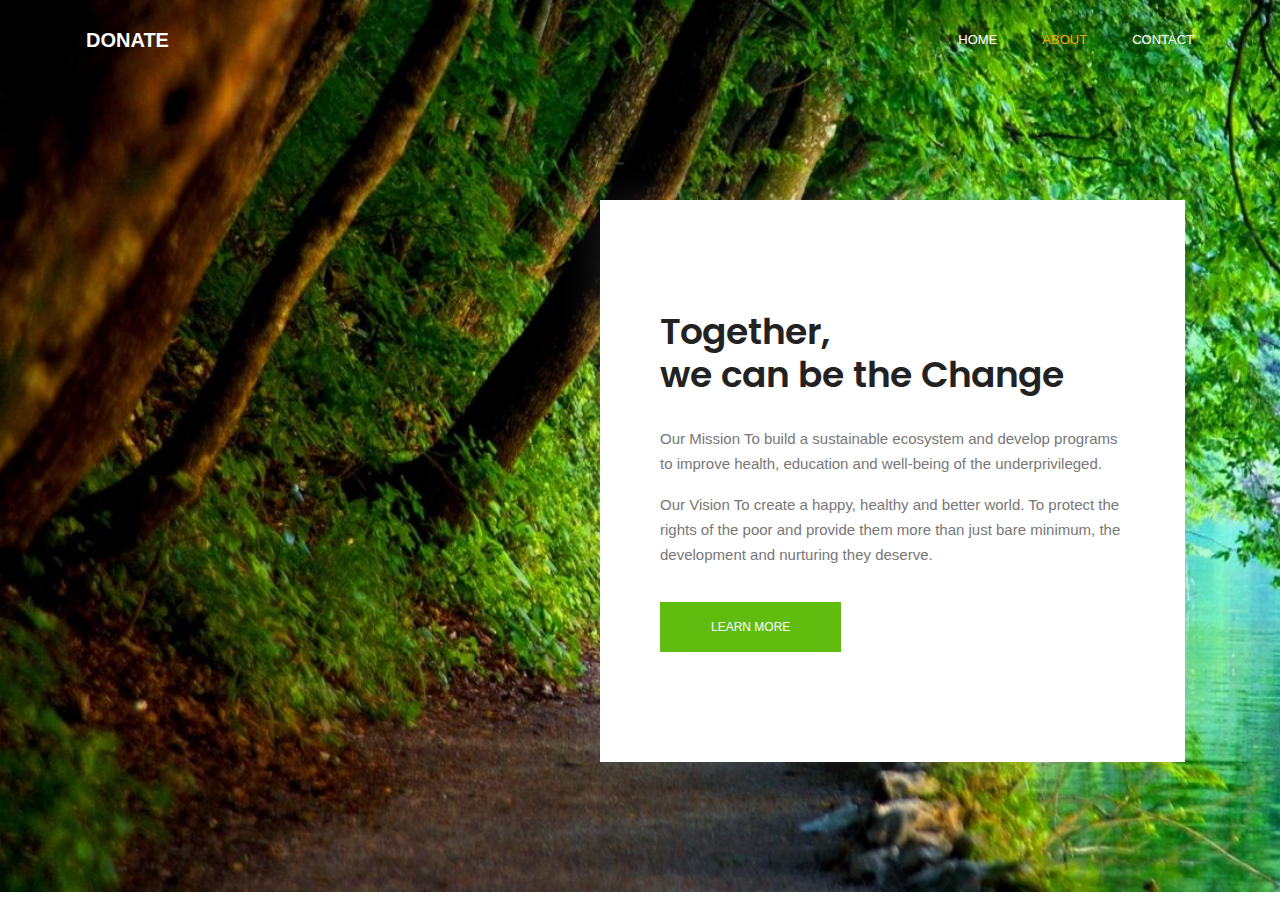
<file: Payment-Gateway-Integration/about.html>
<!doctype html>
<html lang="en">
    <head>
          <meta charset="utf-8">
        <meta name="viewport" content="width=device-width, initial-scale=1, shrink-to-fit=no">
        <link rel="icon" href="img/fevicon.png" type="image/png">
        <title>About Us</title>
         <link rel="stylesheet" href="CSS/bootstrap.css">
        
        <link rel="stylesheet" href="CSS/style.css">
        <link rel="stylesheet" href="CSS/responsive.css">
		<style>
			body{
		background-image:url("img/tree.jpg");
		background-repeat: no-repeat;
		background-size: cover;
		}
		
		</style>
    </head>
<body>
        
     <header class="header_area">
        <div class="main_menu">
            <div class="container">
                <nav class="navbar navbar-expand-lg navbar-light">
                    <div class="container">
                       <a class="navbar-brand logo_h" href="index.html" style="color:white;font-size:20px;font-weight:bold;">DONATE</a>
                        <button class="navbar-toggler" type="button" data-toggle="collapse" data-target="#navbarSupportedContent" aria-controls="navbarSupportedContent" aria-expanded="false" aria-label="Toggle navigation">
                            <span class="icon-bar"></span>
                            <span class="icon-bar"></span>
                            <span class="icon-bar"></span>
                        </button>
                         <div class="collapse navbar-collapse offset" id="navbarSupportedContent">
                            <ul class="nav navbar-nav menu_nav ml-auto">
                                <li class="nav-item"><a class="nav-link" href="index.html" style="color:white;" onMouseOver="this.style.color='orange'"onMouseOut="this.style.color='white'">Home</a></li> 
                                <li class="nav-item active"><a class="nav-link" style="color:orange;" onMouseOver="this.style.color='orange'">About</a></li> 
                                <li class="nav-item"><a class="nav-link" href="contacthere.html" style="color:white;" onMouseOver="this.style.color='orange'"onMouseOut="this.style.color='white'">Contact</a></li>
                            </ul>
                        </div> 
                    </div>
                </nav>
            </div>
        </div>
    </header>
   <section class="about_area section_gap">
        <div class="container">
            <div class="row">	
                <div class="single_about row">
                    <div class="col-lg-6 col-md-12 text-center about_left">
                        <div class="about_thumb">
                            
                        </div>
                    </div>
                    <div class="col-lg-6 col-md-12 about_right">
                        <div class="about_content">
                            <h2>
                                Together, <br>
                                we can be the Change
                            </h2>
                            <p>
                                Our Mission
                                To build a sustainable ecosystem and develop programs to improve health, education and well-being of the underprivileged.
                            </p>
                            <p>	Our Vision
                                To create a happy, healthy and better world. To protect the rights of the poor and provide them more than just bare minimum, the development and nurturing they deserve. 
                            </p>
                            <a href="#" class="primary_btn">Learn more</a>
                        </div>
                    </div>
                </div>
            </div>
        </div>
    </section>
    
<script src="JS/jquery-3.2.1.min.js"></script>
        
        
        
        <script src="JS/theme.js"></script>	
    </body>
</html>
</file>
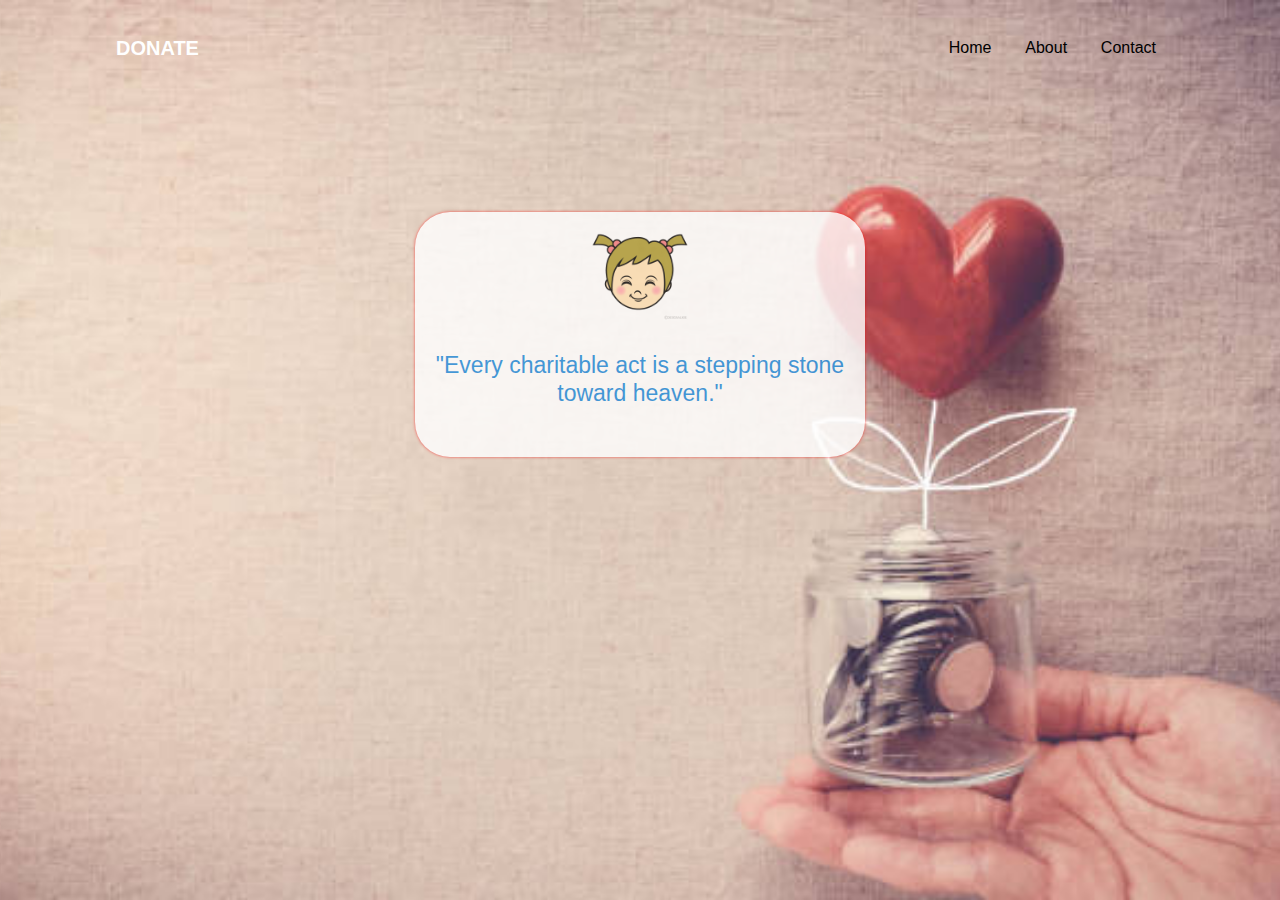
<file: Payment-Gateway-Integration/donate.html>
<html>
	<head>
		<title>donateform</title>
		<link rel="stylesheet" href="CSS/bootstrap.css">
		<link rel="icon" href="img/fevicon.png" type="image/png">
		<style>
			body{
		background-image:url("img/jarOfHeart.jpg");
		background-position: center;
		background-repeat: no-repeat;
		background-size: cover;																		
	}
	.sign-up-form
	{
		width:450px;
		box-shadow: 0 0 3px 0 rgba(255, 0, 0, 0.8);
		background:#fff;
		padding:20px;
		margin:5% auto 0;
		text-align:center;
		border-radius: 35px; 
		opacity:0.8;
		}
	.sign-up-form h1
	{
		color:#1c8adb;
	margin-bottom:30px;
	font-size:23px;
	}
	img
	{
		width:100px;
		margin-top:-10px;
		
	}
	.header_area
	{
		padding-top:20px;
	}
		</style>
	</head>
	<body>
		<header class="header_area">
		<div class="main_menu">
			<div class="container">
				<nav class="navbar navbar-expand-lg navbar-light">
					<div class="container">
						<a class="navbar-brand logo_h" href="index.html" style="color:white;font-size:20px;font-weight:bold;">DONATE</a>
						<button class="navbar-toggler" type="button" data-toggle="collapse" data-target="#navbarSupportedContent" aria-controls="navbarSupportedContent" aria-expanded="false" aria-label="Toggle navigation">
							<span class="icon-bar"></span>
							<span class="icon-bar"></span>
							<span class="icon-bar"></span>
						</button>
						<div class="collapse navbar-collapse offset" id="navbarSupportedContent">
							<ul class="nav navbar-nav menu_nav ml-auto">
								<li class="nav-item"><a class="nav-link" href="index.html" onMouseOver="this.style.color='red'"onMouseOut="this.style.color='black'" style="color:black;">Home</a></li> 
								&nbsp;&nbsp;&nbsp;&nbsp;<li class="nav-item" ><a class="nav-link" href="about.html" onMouseOver="this.style.color='orange'"onMouseOut="this.style.color='black'" style="color:black;">About</a></li> 
								&nbsp;&nbsp;&nbsp;&nbsp;<li class="nav-item"><a class="nav-link" href="contacthere.html" onMouseOver="this.style.color='orange'"onMouseOut="this.style.color='black'" style="color:black;">Contact</a></li>
							</ul>
						</div> 
					</div>
				</nav>
			</div>
		</div>
	</header>
	<br>
	<br>
	<br>
	
		<div class="sign-up-form">
		
			<img src="img/baby.png">
			<h1> </h1>
				<h1> "Every charitable act is a stepping stone toward heaven."</h1>
				<form><script src="https://checkout.razorpay.com/v1/payment-button.js" data-payment_button_id="pl_HL5yiKtjkDLt43" async> </script> </form>
			</body>
</html>
</file>
<file: Payment-Gateway-Integration/CSS/style.css>
/*----------------------------------------------------
@File: Default Styles
@Author: Rocky Ahmed
@URL: http://wethemez.com
Author E-mail: rockybd1995@gmail.com

This file contains the styling for the actual theme, this
is the file you need to edit to change the look of the
theme.
---------------------------------------------------- */
/*=====================================================================
@Template Name: HostHub Construction 
@Author: Rocky Ahmed
@Developed By: Rocky Ahmed
@Developer URL: http://rocky.wethemez.com
Author E-mail: rockybd1995@gmail.com

@Default Styles

Table of Content:
01/ Variables
02/ predefin
03/ header
04/ button
05/ banner
06/ breadcrumb
07/ about
08/ team
09/ project 
10/ price 
11/ team 
12/ blog 
13/ video  
14/ features  
15/ career  
16/ contact 
17/ footer

=====================================================================*/
/*----------------------------------------------------*/
/*font Variables*/
/*Color Variables*/
/*=================== fonts ====================*/
@import url("https://fonts.googleapis.com/css?family=Poppins:500,600");
/*---------------------------------------------------- */
/*----------------------------------------------------*/
body {
  line-height: 25px;
  font-size: 15px;
  font-family: "Roboto", sans-serif;
  font-weight: normal;
  color: #777777; }

h1,
h2,
h3,
h4,
h5,
h6 {
  font-family: "Poppins", sans-serif;
  font-weight: 600;
  color: #222222; }

.list {
  list-style: none;
  margin: 0px;
  padding: 0px; }

a {
  text-decoration: none;
  transition: all 0.3s ease-in-out; }
  a:hover, a:focus {
    text-decoration: none;
    outline: none; }

button:focus {
  outline: none;
  box-shadow: none; }

.ml-10 {
  margin-left: 10px; }

.ml-20 {
  margin-left: 20px; }

.ml-40 {
  margin-left: 40px; }

.mr-20 {
  margin-right: 20px; }

.mr-25 {
  margin-right: 25px; }

.mt-20 {
  margin-top: 20px; }

.mt-25 {
  margin-top: 25px; }

/*---------------------------------------------------- */
/*----------------------------------------------------*/
.section_gap {
  padding: 130px 0px; }
  @media (max-width: 991px) {
    .section_gap {
      padding: 70px 0; } }

.section_gap_top {
  padding-top: 120px; }
  @media (max-width: 991px) {
    .section_gap_top {
      padding-top: 70px 0; } }

.section_gap_bottom {
  padding-bottom: 120px; }
  @media (max-width: 991px) {
    .section_gap_bottom {
      padding-bottom: 70px 0; } }

.white_bg {
  background: #fff !important; }

/* Main Title Area css
============================================================================================ */
.main_title {
  text-align: center;
  margin-bottom: 80px; }
  @media (max-width: 991px) {
    .main_title {
      margin-bottom: 40px; } }
  .main_title h2 {
    font-size: 36px;
    margin-bottom: 10px;
    text-transform: capitalize; }
    @media (max-width: 767px) {
      .main_title h2 {
        font-size: 30px; } }
  .main_title p {
    margin-bottom: 0px;
    max-width: 570px;
    margin: auto; }
  .main_title.white h2 {
    color: #fff; }
  .main_title.white p {
    color: #fff;
    opacity: .6; }

/* End Main Title Area css
============================================================================================ */
.primary_btn {
  display: inline-block;
  background: #60bc0f;
  padding: 0px 50px;
  color: #fff;
  font-family: "Roboto", sans-serif;
  font-size: 12px;
  font-weight: 500;
  line-height: 48px;
  border: 1px solid #60bc0f;
  border-radius: 0px;
  outline: none !important;
  box-shadow: none !important;
  text-align: center;
  text-transform: uppercase;
  cursor: pointer;
  transition: all 300ms linear 0s; }
  .primary_btn:hover {
    background: transparent;
    color: #60bc0f; }
  .primary_btn.yellow_btn {
    background: #fdbb00 !important;
    border: 1px solid #fdbb00 !important;
    color: #000000; }
    .primary_btn.yellow_btn:hover {
      background: transparent !important; }

/*---------------------------------------------------- */
/*----------------------------------------------------*/
.header_area {
  position: absolute;
  width: 100%;
  top: 0;
  left: 0;
  z-index: 99999;
  transition: background 0.4s, all 0.3s linear;
  }
  
  .header_area .container {
    padding: 0px 8px;
	}
	
  .header_area .navbar {
    background: transparent;
    padding: 0px;
    border: 0px;
    border-radius: 0px; 
	}
	
    .header_area .navbar .nav .nav-item {
      margin-right: 45px; 
	  }
	  
      .header_area .navbar .nav .nav-item .nav-link {
        font-size: 13px;
        font-weight: 500;
        line-height: 80px;
        text-transform: uppercase;
        color: #ffffff;
        padding: 0px;
        display: inline-block; 
		}
		
        .header_area .navbar .nav .nav-item .nav-link:after {
          display: none; }
      .header_area .navbar .nav .nav-item:hover .nav-link, .header_area .navbar .nav .nav-item.active .nav-link {
        color: #60bc0f; }
		
      .header_area .navbar .nav .nav-item.submenu {
        position: relative; }
        .header_area .navbar .nav .nav-item.submenu ul {
          border: none;
          padding: 0px;
          border-radius: 0px;
          box-shadow: none;
          margin: 0px;
          background: #fff; }
          @media (min-width: 992px) {
            .header_area .navbar .nav .nav-item.submenu ul {
              position: absolute;
              top: 120%;
              left: 0px;
              min-width: 200px;
              text-align: left;
              opacity: 0;
              transition: all 300ms ease-in;
              visibility: hidden;
              display: block;
              border: none;
              padding: 0px;
              border-radius: 0px;
              box-shadow: 0px 5px 10px rgba(221, 221, 221, 0.2); } }
          .header_area .navbar .nav .nav-item.submenu ul:before {
            content: "";
            width: 0;
            height: 0;
            border-style: solid;
            border-width: 10px 10px 0 10px;
            border-color: #eeeeee transparent transparent transparent;
            position: absolute;
            right: 24px;
            top: 45px;
            z-index: 3;
            opacity: 0;
            transition: all 400ms linear; }
          .header_area .navbar .nav .nav-item.submenu ul .nav-item {
            display: block;
            float: none;
            margin-right: 0px;
            border-bottom: 1px solid #ededed;
            margin-left: 0px;
            transition: all 0.4s linear; }
            .header_area .navbar .nav .nav-item.submenu ul .nav-item .nav-link {
              line-height: 45px;
              color: #222222;
              padding: 0px 30px;
              transition: all 150ms linear;
              display: block;
              margin-right: 0px;
              text-transform: capitalize; }
            .header_area .navbar .nav .nav-item.submenu ul .nav-item:last-child {
              border-bottom: none; }
            .header_area .navbar .nav .nav-item.submenu ul .nav-item:hover .nav-link {
              background: #60bc0f;
              color: #fff; }
        @media (min-width: 992px) {
          .header_area .navbar .nav .nav-item.submenu:hover ul {
            visibility: visible;
            opacity: 1;
            top: 100%; } }
        .header_area .navbar .nav .nav-item.submenu:hover ul .nav-item {
          margin-top: 0px; }
      .header_area .navbar .nav .nav-item:last-child {
        margin-right: 0px; }
  .header_area.navbar_fixed .main_menu {
    position: fixed;
    width: 100%;
    top: -70px;
    left: 0;
    right: 0;
    background: #222222;
    transform: translateY(70px);
    transition: transform 500ms ease, background 500ms ease;
    -webkit-transition: transform 500ms ease, background 500ms ease;
    box-shadow: 0px 3px 16px 0px rgba(0, 0, 0, 0.1); }
    .header_area.navbar_fixed .main_menu .navbar .nav .nav-item .nav-link {
      line-height: 70px; }

/*---------------------------------------------------- */
/*----------------------------------------------------*/
/* Home Banner Area css
============================================================================================ */
.home_banner_area {
  z-index: 1;
  min-height: 900px;
  display: flex;
  background: linear-gradient(rgba(3, 1, 10, 0.5), rgba(3, 1, 10, 0.5)), url(../img/banner/home-banner.jpg) no-repeat scroll center center;
  background-size: cover;
  }
  .home_banner_area .banner_inner {
    width: 100%;
    display: flex; }
    .home_banner_area .banner_inner .container {
      vertical-align: middle;
      align-self: center; }
    .home_banner_area .banner_inner .banner_content {
      color: #fff;
      vertical-align: middle;
      align-self: center;
      text-align: center; }
      .home_banner_area .banner_inner .banner_content .upper_text {
        font-size: 50px;
        text-transform: uppercase;
        color: #fdbb00; }
        @media (max-width: 767px) {
          .home_banner_area .banner_inner .banner_content .upper_text {
            font-size: 35px; } }
      .home_banner_area .banner_inner .banner_content h2 {
        color: #ffffff;
        margin-top: 0px;
        font-size: 50px;
        font-weight: bold;
        font-family: "Poppins", sans-serif;
        line-height: 70px;
        text-transform: uppercase;
        margin-bottom: 20px; }
      .home_banner_area .banner_inner .banner_content p {
        color: #f9f9ff;
        max-width: 680px;
        margin: 0px auto 45px; }
      @media (max-width: 767px) {
        .home_banner_area .banner_inner .banner_content .mr-20 {
          margin-right: 0;
          margin-bottom: 15px; } }

.banner_area {
  position: relative;
  z-index: 1;
  min-height: 500px; }
  .banner_area .banner_inner {
    position: relative;
    overflow: hidden;
    width: 100%;
    min-height: 500px;
    background: transparent;
    z-index: 1; }
    .banner_area .banner_inner .overlay {
      background: linear-gradient(0deg, rgba(6, 13, 1, 0.6), rgba(6, 13, 1, 0.6)), url(../img/banner/banner.jpg) no-repeat scroll center center;
      background-size: cover;
      position: absolute;
      left: 0;
      right: 0;
      top: 0;
      height: 100%;
      bottom: 0;
      z-index: -1;
      opacity: 1; }
    .banner_area .banner_inner .banner_content h2 {
      color: #fff;
      font-size: 48px;
      font-family: "Roboto", sans-serif;
      margin-bottom: 10px;
      font-weight: 500; }
    .banner_area .banner_inner .banner_content p {
      color: #ffffff;
      margin-bottom: 0; }

/* End Home Banner Area css
============================================================================================ */
/*---------------------------------------------------- */
/*----------------------------------------------------*/
/* Start About Us Area css
============================================================================================ */
.about_area .about_thumb {
  overflow: hidden;
  display: inline-block; }
@media (max-width: 991px) {
  .about_area .about_content {
    text-align: center; } }
.about_area .about_content h2 {
  font-size: 36px;
  margin-bottom: 30px; }
  @media (max-width: 767px) {
    .about_area .about_content h2 {
      font-size: 25px; } }
  @media (max-width: 1199px) {
    .about_area .about_content h2 br {
      display: none; } }
.about_area .about_content p:last-of-type {
  margin-bottom: 0; }
.about_area .about_content .primary_btn {
  margin-top: 35px; }
.about_area .about_left {
  padding-right: 0;
  padding-left: 30px; }
  @media (max-width: 991px) {
    .about_area .about_left {
      padding-right: 15px;
      margin-top: 0px;
      margin-bottom: 40px; } }
.about_area .about_right {
  padding: 110px 60px;
  background: #ffffff;
  margin-top: 70px;
  margin-left: -40px;
  z-index: 2;
  box-shadow: 0px 5px 40px rgba(153, 153, 153, 0.2); }
  @media (max-width: 1199px) {
    .about_area .about_right {
      padding: 50px 30px; } }
  @media (max-width: 991px) {
    .about_area .about_right {
      margin-left: 0;
      margin-top: 20px; } }

/* End About Us Area css
============================================================================================ */
/* Start Causes Area css
============================================================================================ */
.causes_area {
  padding: 130px 0px 100px; }
  @media (max-width: 991px) {
    .causes_area {
      padding: 70px 0px 40px; } }

.single_causes {
  padding: 50px;
  border-radius: 5px;
  box-shadow: none;
  text-align: center;
  margin-bottom: 30px;
  transition: all 300ms linear 0s;
  background: #f9fafc; }
  @media (max-width: 575px) {
    .single_causes {
      padding: 50px 10px; } }
  .single_causes img {
    margin-bottom: 35px; }
  .single_causes h4 {
    font-size: 20px;
    margin-bottom: 40px; }
  .single_causes p {
    margin-bottom: 0px; }
  .single_causes:hover {
    box-shadow: 0px 20px 30px rgba(153, 153, 153, 0.2); }

/* End Causes Area css
============================================================================================ */
/* Our Major Cause Area css
============================================================================================ */
.features_causes {
  padding-bottom: 100px; }
  @media (max-width: 991px) {
    .features_causes {
      padding-bottom: 40px; } }
  .features_causes .card {
    border-radius: 0px;
    border: 0;
    transition: all 300ms linear 0s;
    margin-bottom: 30px;
    overflow: hidden; }
    .features_causes .card p {
      margin-bottom: 0; }
    .features_causes .card .card-body {
      padding: 0; }
    .features_causes .card .card-img-top {
      border-radius: 0px; }
    .features_causes .card figure {
      overflow: hidden;
      margin: 0; }
      .features_causes .card figure img {
        transition: all 300ms linear 0s; }
    .features_causes .card .card_inner_body {
      padding: 40px 30px; }
      .features_causes .card .card_inner_body h4 {
        font-size: 20px; }
        @media (max-width: 1199px) and (min-width: 992px) {
          .features_causes .card .card_inner_body h4 {
            font-size: 16px; } }
    .features_causes .card .raised_goal {
      margin-top: 25px;
      margin-bottom: 20px; }
      .features_causes .card .raised_goal span {
        color: #60bc0f; }
    .features_causes .card .donation .primary_btn {
      line-height: 34px;
      padding: 0 20px; }
    .features_causes .card .donation span {
      color: #60bc0f; }
    .features_causes .card .card-text {
      margin-bottom: 0; }
    .features_causes .card:hover {
      box-shadow: 0px 12px 40px rgba(153, 153, 153, 0.2); }
      .features_causes .card:hover img {
        transform: scale(1.2);
        -webkit-transform: scale(1.2);
        -moz-transform: scale(1.2);
        -o-transform: scale(1.2);
        -ms-transform: scale(1.2); }
      .features_causes .card:hover .donation .primary_btn {
        background: #fdbb00;
        color: #000000;
        border: 1px solid #fdbb00; }

/* End Our Major Cause Area css
============================================================================================ */
/* Start recent Events css
=========================================================================================== */
.event_area {
  padding-bottom: 70px; }
  @media (max-width: 991px) {
    .event_area {
      padding-bottom: 10px; } }
  .event_area .single_event {
    margin-bottom: 60px; }
    .event_area .single_event figure {
      overflow: hidden;
      margin: 0;
      position: relative; }
      .event_area .single_event figure img {
        transition: all 300ms linear 0s; }
    @media (max-width: 1024px) {
      .event_area .single_event .content_wrapper {
        margin-top: 0; } }
    @media (max-width: 767px) {
      .event_area .single_event .content_wrapper {
        margin-top: 30px;
        text-align: center; } }
    .event_area .single_event .content_wrapper .title {
      font-size: 20px;
      margin-bottom: 15px; }
      @media (max-width: 1024px) {
        .event_area .single_event .content_wrapper .title {
          margin-bottom: 10px; } }
      .event_area .single_event .content_wrapper .title a {
        color: #222222; }
    @media (max-width: 1199px) and (min-width: 992px) {
      .event_area .single_event .content_wrapper .count_time {
        display: none !important; } }
    @media (max-width: 767px) {
      .event_area .single_event .content_wrapper .count_time {
        display: none !important; } }
    .event_area .single_event .content_wrapper .count_time h4 {
      font-size: 20px;
      margin-bottom: 0px; }
    .event_area .single_event .content_wrapper .primary_btn {
      line-height: 38px; }
    .event_area .single_event:hover .title a {
      color: #60bc0f; }
    .event_area .single_event:hover img {
      transform: scale(1.2);
      -webkit-transform: scale(1.2);
      -moz-transform: scale(1.2);
      -o-transform: scale(1.2);
      -ms-transform: scale(1.2); }
    .event_area .single_event:hover .img-overlay {
      background: initial; }
    .event_area .single_event:hover .primary_btn {
      background: #fdbb00;
      border: 1px solid #fdbb00;
      color: #222222; }

@media (max-width: 991px) {
  .event-details-area .condition-right h2 {
    margin-top: 40px; } }
.event-details-area .condition-right ul {
  padding-left: 0px;
  margin-top: 30px; }
.event-details-area .condition-right li {
  list-style: none;
  margin-bottom: 5px; }
  .event-details-area .condition-right li::before {
    font: normal normal normal 14px/1 FontAwesome;
    margin-right: 20px; }
  .event-details-area .condition-right li:nth-child(1)::before {
    content: "\f073"; }
  .event-details-area .condition-right li:nth-child(2)::before {
    content: "\f015"; }
  .event-details-area .condition-right li:nth-child(3)::before {
    content: "\f124"; }

/* recent Events css End
=========================================================================================== */
/* Team Area css
============================================================================================ */
.team_area {
  background: #f9fafc; }

.team_inner {
  margin-bottom: -50px; }

.team_item {
  position: relative;
  text-align: center;
  margin-bottom: 50px; }
  .team_item .team_img {
    position: relative;
    overflow: hidden; }
  .team_item .team_name {
    text-align: center;
    padding: 20px; }
    .team_item .team_name h4 {
      margin-bottom: 5px;
      font-weight: 500;
      font-size: 20px;
      transition: all 300ms linear 0s; }
    .team_item .team_name p {
      margin-bottom: 0px; }
  .team_item .social {
    margin-top: 30px; }
    .team_item .social a {
      font-size: 14px;
      color: #acadb0;
      margin-right: 20px;
      text-align: center;
      height: 30px;
      width: 30px;
      background: transparent;
      display: inline-block;
      text-align: center;
      line-height: 30px;
      border-radius: 20px;
      border: 1px solid #777777;
      transition: all 300ms linear 0s; }
      .team_item .social a:last-child {
        margin-right: 0px; }
      .team_item .social a:hover, .team_item .social a.active {
        background: #60bc0f;
        color: #ffffff;
        border: 1px solid #60bc0f; }
  .team_item:hover .team_img:before {
    opacity: 1; }
  .team_item:hover .team_img .hover {
    bottom: 0px; }
  .team_item:hover .team_name h4 {
    color: #60bc0f; }

/* End Team Area css
============================================================================================ */
/* Start CTA Area css
============================================================================================ */
.cta-area {
  background: #60bc0f;
  background-size: cover;
  text-align: center;
  color: #fff;
  z-index: 1; }
  .cta-area.overlay:after {
    background: #000;
    opacity: .5; }
  .cta-area h1 {
    font-size: 36px;
    color: #fff;
    margin-bottom: 20px; }
  .cta-area p {
    margin-bottom: 40px; }
  .cta-area .primary-btn {
    margin-top: 15px; }

/* End CTA Area css
============================================================================================ */
/* Start Story Area css
============================================================================================ */
.story_area {
  padding-bottom: 100px; }
  @media (max-width: 991px) {
    .story_area {
      padding-bottom: 40px; } }

.single-story {
  margin-bottom: 30px; }
  .single-story .story-thumb {
    position: relative; }
  .single-story .story-details {
    padding-top: 25px; }
    .single-story .story-details .story-meta a {
      display: inline-block;
      color: #777777;
      border-right: 1px solid #999999;
      padding-right: 20px;
      padding-left: 18px;
      font-size: 14px; }
      .single-story .story-details .story-meta a:first-child {
        padding-left: 0px; }
      .single-story .story-details .story-meta a:last-child {
        border-right: 0px; }
    .single-story .story-details .story-meta span {
      padding-right: 10px;
      text-transform: uppercase; }
    .single-story .story-details h5 {
      font-size: 20px;
      margin-top: 15px; }
      .single-story .story-details h5 a {
        color: #222222;
        font-size: 18px;
        line-height: 27px;
        transition: all 300ms linear 0s; }
  .single-story:hover h5 a {
    color: #60bc0f; }

/* End Story Area css
============================================================================================ */
/* Start Subscribe Area css
============================================================================================ */
.subscribe_area {
  background: url(../img/subscribe-bg.jpg) no-repeat center;
  padding: 42px 40px;
  position: relative;
  margin-bottom: -67px;
  z-index: 9999; }
  @media (max-width: 991px) {
    .subscribe_area {
      background: #60bc0f;
      margin-bottom: 70px;
      padding: 50px 40px; } }
  @media (max-width: 767px) {
    .subscribe_area {
      padding: 40px 15px; } }
  .subscribe_area h1 {
    font-size: 36px;
    margin-bottom: 0px; }
    @media (max-width: 1199px) {
      .subscribe_area h1 {
        font-size: 30px; } }
    @media (max-width: 991px) {
      .subscribe_area h1 {
        margin-bottom: 20px;
        text-align: center; } }
  .subscribe_area .subscribe_form {
    margin-left: 109px; }
    @media (max-width: 1199px) {
      .subscribe_area .subscribe_form {
        margin-left: 50px; } }
    @media (max-width: 767px) {
      .subscribe_area .subscribe_form {
        margin: 0 auto; } }
    .subscribe_area .subscribe_form input {
      min-width: 300px;
      background: #ffffff;
      border-radius: 5px;
      border: 0px;
      font-size: 14px;
      padding: 12px 20px; }
      @media (max-width: 767px) {
        .subscribe_area .subscribe_form input {
          min-width: 210px;
          margin-bottom: 15px; } }
      .subscribe_area .subscribe_form input:focus {
        outline: none; }
    @media (max-width: 1199px) {
      .subscribe_area .subscribe_form .primary_btn {
        padding: 0 20px; } }
    .subscribe_area .subscribe_form .primary_btn:hover {
      color: #ffffff !important; }
    @media (max-width: 767px) {
      .subscribe_area .subscribe_form .primary_btn.ml-10 {
        margin-left: 0; } }
    .subscribe_area .subscribe_form .info {
      position: absolute;
      bottom: -28px;
      font-size: 14px; }
  @media (max-width: 991px) {
    .subscribe_area .d-flex {
      -ms-flex-direction: column;
      flex-direction: column; } }

/* End Subscribe Area css
============================================================================================ */
/*---------------------------------------------------- */
/*----------------------------------------------------*/
.blog_btn {
  border: 1px solid #eeeeee;
  background: #f9f9ff;
  padding: 0px 32px;
  font-size: 13px;
  font-weight: 500;
  font-family: "Roboto", sans-serif;
  color: #222222;
  line-height: 34px;
  display: inline-block; }
  .blog_btn:hover {
    background: #60bc0f;
    border-color: #60bc0f;
    color: #fff; }

/*================= latest_blog_area css =============*/
.single-recent-blog-post {
  margin-bottom: 30px; }
  .single-recent-blog-post .thumb {
    overflow: hidden; }
    .single-recent-blog-post .thumb img {
      transition: all 0.7s linear; }
  .single-recent-blog-post .details {
    padding-top: 30px; }
    .single-recent-blog-post .details .sec_h4 {
      line-height: 24px;
      padding: 10px 0px 13px;
      transition: all 0.3s linear; }
      .single-recent-blog-post .details .sec_h4:hover {
        color: #777777; }
  .single-recent-blog-post .date {
    font-size: 14px;
    line-height: 24px;
    font-weight: 400; }
  .single-recent-blog-post:hover img {
    transform: scale(1.23) rotate(10deg); }

.tags .tag_btn {
  font-size: 12px;
  font-weight: 500;
  line-height: 20px;
  border: 1px solid #eeeeee;
  display: inline-block;
  padding: 1px 18px;
  text-align: center;
  color: #222222; }
  .tags .tag_btn:before {
    background: #60bc0f; }
  .tags .tag_btn + .tag_btn {
    margin-left: 2px; }

/*========= blog_categorie_area css ===========*/
.blog_categorie_area {
  padding-top: 80px;
  padding-bottom: 80px; }

.categories_post {
  position: relative;
  text-align: center;
  cursor: pointer; }
  .categories_post img {
    max-width: 100%; }
  .categories_post .categories_details {
    position: absolute;
    top: 20px;
    left: 20px;
    right: 20px;
    bottom: 20px;
    background: rgba(0, 0, 0, 0.8);
    color: #fff;
    transition: all 0.3s linear;
    display: flex;
    align-items: center;
    justify-content: center; }
    .categories_post .categories_details h5 {
      margin-bottom: 0px;
      font-size: 18px;
      line-height: 26px;
      text-transform: uppercase;
      color: #fff;
      position: relative; }
    .categories_post .categories_details p {
      font-weight: 300;
      font-size: 14px;
      line-height: 26px;
      margin-bottom: 0px; }
    .categories_post .categories_details .border_line {
      margin: 10px 0px;
      background: #fff;
      width: 100%;
      height: 1px; }
  .categories_post:hover .categories_details {
    background: rgba(96, 188, 15, 0.8); }

/*============ blog_left_sidebar css ==============*/
.blog_item {
  margin-bottom: 40px; }

.blog_info {
  padding-top: 30px; }
  .blog_info .post_tag {
    padding-bottom: 20px; }
    .blog_info .post_tag a {
      font: 300 14px/21px "Roboto", sans-serif;
      color: #222222; }
      .blog_info .post_tag a:hover {
        color: #777777; }
      .blog_info .post_tag a.active {
        color: #60bc0f; }
  .blog_info .blog_meta li a {
    font: 300 14px/20px "Roboto", sans-serif;
    color: #777777;
    vertical-align: middle;
    padding-bottom: 12px;
    display: inline-block; }
    .blog_info .blog_meta li a i {
      color: #222222;
      font-size: 16px;
      font-weight: 600;
      padding-left: 15px;
      line-height: 20px;
      vertical-align: middle; }
    .blog_info .blog_meta li a:hover {
      color: #60bc0f; }

.blog_post img {
  max-width: 100%; }

.blog_details {
  padding-top: 20px; }
  .blog_details h2 {
    font-size: 24px;
    line-height: 36px;
    color: #222222;
    font-weight: 600;
    transition: all 0.3s linear; }
    .blog_details h2:hover {
      color: #60bc0f; }
  .blog_details p {
    margin-bottom: 26px; }

.view_btn {
  font-size: 14px;
  line-height: 36px;
  display: inline-block;
  color: #222222;
  font-weight: 500;
  padding: 0px 30px;
  background: #fff; }

.blog_right_sidebar {
  border: 1px solid #eeeeee;
  background: #fafaff;
  padding: 30px; }
  .blog_right_sidebar .widget_title {
    font-size: 18px;
    line-height: 25px;
    background: #60bc0f;
    text-align: center;
    color: #fff;
    padding: 8px 0px;
    margin-bottom: 30px; }
  .blog_right_sidebar .search_widget .input-group .form-control {
    font-size: 14px;
    line-height: 29px;
    border: 0px;
    width: 100%;
    font-weight: 300;
    color: #fff;
    padding-left: 20px;
    border-radius: 45px;
    z-index: 0;
    background: #60bc0f; }
    .blog_right_sidebar .search_widget .input-group .form-control.placeholder {
      color: #fff; }
    .blog_right_sidebar .search_widget .input-group .form-control:-moz-placeholder {
      color: #fff; }
    .blog_right_sidebar .search_widget .input-group .form-control::-moz-placeholder {
      color: #fff; }
    .blog_right_sidebar .search_widget .input-group .form-control::-webkit-input-placeholder {
      color: #fff; }
    .blog_right_sidebar .search_widget .input-group .form-control:focus {
      box-shadow: none; }
  .blog_right_sidebar .search_widget .input-group .btn-default {
    position: absolute;
    right: 20px;
    background: transparent;
    border: 0px;
    box-shadow: none;
    font-size: 14px;
    color: #fff;
    padding: 0px;
    top: 50%;
    transform: translateY(-50%);
    z-index: 1; }
  .blog_right_sidebar .author_widget {
    text-align: center; }
    .blog_right_sidebar .author_widget h4 {
      font-size: 18px;
      line-height: 20px;
      color: #222222;
      margin-bottom: 5px;
      margin-top: 30px; }
    .blog_right_sidebar .author_widget p {
      margin-bottom: 0px; }
    .blog_right_sidebar .author_widget .social_icon {
      padding: 7px 0px 15px; }
      .blog_right_sidebar .author_widget .social_icon a {
        font-size: 14px;
        color: #222222;
        transition: all 0.2s linear; }
        .blog_right_sidebar .author_widget .social_icon a + a {
          margin-left: 20px; }
        .blog_right_sidebar .author_widget .social_icon a:hover {
          color: #60bc0f; }
  .blog_right_sidebar .popular_post_widget .post_item .media-body {
    justify-content: center;
    align-self: center;
    padding-left: 20px; }
    .blog_right_sidebar .popular_post_widget .post_item .media-body h3 {
      font-size: 14px;
      line-height: 20px;
      color: #222222;
      margin-bottom: 4px;
      transition: all 0.3s linear; }
      .blog_right_sidebar .popular_post_widget .post_item .media-body h3:hover {
        color: #60bc0f; }
    .blog_right_sidebar .popular_post_widget .post_item .media-body p {
      font-size: 12px;
      line-height: 21px;
      margin-bottom: 0px; }
  .blog_right_sidebar .popular_post_widget .post_item + .post_item {
    margin-top: 20px; }
  .blog_right_sidebar .post_category_widget .cat-list li {
    border-bottom: 2px dotted #eee;
    transition: all 0.3s ease 0s;
    padding-bottom: 12px; }
    .blog_right_sidebar .post_category_widget .cat-list li a {
      font-size: 14px;
      line-height: 20px;
      color: #777; }
      .blog_right_sidebar .post_category_widget .cat-list li a p {
        margin-bottom: 0px; }
    .blog_right_sidebar .post_category_widget .cat-list li + li {
      padding-top: 15px; }
    .blog_right_sidebar .post_category_widget .cat-list li:hover {
      border-color: #60bc0f; }
      .blog_right_sidebar .post_category_widget .cat-list li:hover a {
        color: #60bc0f; }
  .blog_right_sidebar .newsletter_widget {
    text-align: center; }
    .blog_right_sidebar .newsletter_widget .form-group {
      margin-bottom: 8px; }
    .blog_right_sidebar .newsletter_widget .input-group-prepend {
      margin-right: -1px; }
    .blog_right_sidebar .newsletter_widget .input-group-text {
      background: #fff;
      border-radius: 0px;
      vertical-align: top;
      font-size: 12px;
      line-height: 36px;
      padding: 0px 0px 0px 15px;
      border: 1px solid #eeeeee;
      border-right: 0px; }
    .blog_right_sidebar .newsletter_widget .form-control {
      font-size: 12px;
      line-height: 24px;
      color: #cccccc;
      border: 1px solid #eeeeee;
      border-left: 0px;
      border-radius: 0px; }
      .blog_right_sidebar .newsletter_widget .form-control.placeholder {
        color: #cccccc; }
      .blog_right_sidebar .newsletter_widget .form-control:-moz-placeholder {
        color: #cccccc; }
      .blog_right_sidebar .newsletter_widget .form-control::-moz-placeholder {
        color: #cccccc; }
      .blog_right_sidebar .newsletter_widget .form-control::-webkit-input-placeholder {
        color: #cccccc; }
      .blog_right_sidebar .newsletter_widget .form-control:focus {
        outline: none;
        box-shadow: none; }
    .blog_right_sidebar .newsletter_widget .bbtns {
      background: #60bc0f;
      color: #fff;
      font-size: 12px;
      line-height: 38px;
      display: inline-block;
      font-weight: 500;
      padding: 0px 24px 0px 24px;
      border-radius: 0; }
    .blog_right_sidebar .newsletter_widget .text-bottom {
      font-size: 12px; }
  .blog_right_sidebar .tag_cloud_widget ul li {
    display: inline-block; }
    .blog_right_sidebar .tag_cloud_widget ul li a {
      display: inline-block;
      border: 1px solid #eee;
      background: #fff;
      padding: 0px 13px;
      margin-bottom: 8px;
      transition: all 0.3s ease 0s;
      color: #222222;
      font-size: 12px; }
      .blog_right_sidebar .tag_cloud_widget ul li a:hover {
        background: #60bc0f;
        color: #fff; }
  .blog_right_sidebar .br {
    width: 100%;
    height: 1px;
    background: #eeeeee;
    margin: 30px 0px; }

.blog-pagination {
  padding-top: 25px;
  padding-bottom: 95px; }
  .blog-pagination .page-link {
    border-radius: 0; }
  .blog-pagination .page-item {
    border: none; }

.page-link {
  background: transparent;
  font-weight: 400; }

.blog-pagination .page-item.active .page-link {
  background-color: #60bc0f;
  border-color: transparent;
  color: #fff; }

.blog-pagination .page-link {
  position: relative;
  display: block;
  padding: 0.5rem 0.75rem;
  margin-left: -1px;
  line-height: 1.25;
  color: #8a8a8a;
  border: none; }

.blog-pagination .page-link .lnr {
  font-weight: 600; }

.blog-pagination .page-item:last-child .page-link,
.blog-pagination .page-item:first-child .page-link {
  border-radius: 0; }

.blog-pagination .page-link:hover {
  color: #fff;
  text-decoration: none;
  background-color: #60bc0f;
  border-color: #eee; }

/*============ Start Blog Single Styles  =============*/
.single-post-area .social-links {
  padding-top: 10px; }
  .single-post-area .social-links li {
    display: inline-block;
    margin-bottom: 10px; }
    .single-post-area .social-links li a {
      color: #cccccc;
      padding: 7px;
      font-size: 14px;
      transition: all 0.2s linear; }
      .single-post-area .social-links li a:hover {
        color: #222222; }
.single-post-area .blog_details {
  padding-top: 26px; }
  .single-post-area .blog_details p {
    margin-bottom: 10px; }
.single-post-area .quotes {
  margin-top: 20px;
  margin-bottom: 30px;
  padding: 24px 35px 24px 30px;
  background-color: white;
  box-shadow: -20.84px 21.58px 30px 0px rgba(176, 176, 176, 0.1);
  font-size: 14px;
  line-height: 24px;
  color: #777;
  font-style: italic; }
.single-post-area .arrow {
  position: absolute; }
  .single-post-area .arrow .lnr {
    font-size: 20px;
    font-weight: 600; }
.single-post-area .thumb .overlay-bg {
  background: rgba(0, 0, 0, 0.8); }
.single-post-area .navigation-area {
  border-top: 1px solid #eee;
  padding-top: 30px;
  margin-top: 60px; }
  .single-post-area .navigation-area p {
    margin-bottom: 0px; }
  .single-post-area .navigation-area h4 {
    font-size: 18px;
    line-height: 25px;
    color: #222222; }
  .single-post-area .navigation-area .nav-left {
    text-align: left; }
    .single-post-area .navigation-area .nav-left .thumb {
      margin-right: 20px;
      background: #000; }
      .single-post-area .navigation-area .nav-left .thumb img {
        transition: all 300ms linear 0s; }
    .single-post-area .navigation-area .nav-left .lnr {
      margin-left: 20px;
      opacity: 0;
      transition: all 300ms linear 0s; }
    .single-post-area .navigation-area .nav-left:hover .lnr {
      opacity: 1; }
    .single-post-area .navigation-area .nav-left:hover .thumb img {
      opacity: .5; }
    @media (max-width: 767px) {
      .single-post-area .navigation-area .nav-left {
        margin-bottom: 30px; } }
  .single-post-area .navigation-area .nav-right {
    text-align: right; }
    .single-post-area .navigation-area .nav-right .thumb {
      margin-left: 20px;
      background: #000; }
      .single-post-area .navigation-area .nav-right .thumb img {
        transition: all 300ms linear 0s; }
    .single-post-area .navigation-area .nav-right .lnr {
      margin-right: 20px;
      opacity: 0;
      transition: all 300ms linear 0s; }
    .single-post-area .navigation-area .nav-right:hover .lnr {
      opacity: 1; }
    .single-post-area .navigation-area .nav-right:hover .thumb img {
      opacity: .5; }
@media (max-width: 991px) {
  .single-post-area .sidebar-widgets {
    padding-bottom: 0px; } }

.comments-area {
  background: #fafaff;
  border: 1px solid #eee;
  padding: 50px 30px;
  margin-top: 50px; }
  @media (max-width: 414px) {
    .comments-area {
      padding: 50px 8px; } }
  .comments-area h4 {
    text-align: center;
    margin-bottom: 50px;
    color: #222222;
    font-size: 18px; }
  .comments-area h5 {
    font-size: 16px;
    margin-bottom: 0px; }
  .comments-area a {
    color: #222222; }
  .comments-area .comment-list {
    padding-bottom: 48px; }
    .comments-area .comment-list:last-child {
      padding-bottom: 0px; }
    .comments-area .comment-list.left-padding {
      padding-left: 25px; }
    @media (max-width: 413px) {
      .comments-area .comment-list .single-comment h5 {
        font-size: 12px; }
      .comments-area .comment-list .single-comment .date {
        font-size: 11px; }
      .comments-area .comment-list .single-comment .comment {
        font-size: 10px; } }
  .comments-area .thumb {
    margin-right: 20px; }
  .comments-area .date {
    font-size: 13px;
    color: #cccccc;
    margin-bottom: 13px; }
  .comments-area .comment {
    color: #777777;
    margin-bottom: 0px; }
  .comments-area .btn-reply {
    background-color: #fff;
    color: #222222;
    border: 1px solid #eee;
    padding: 2px 18px;
    font-size: 12px;
    display: block;
    font-weight: 600;
    transition: all 300ms linear 0s; }
    .comments-area .btn-reply:hover {
      background-color: #60bc0f;
      color: #fff; }

.comment-form {
  background: #fafaff;
  text-align: center;
  border: 1px solid #eee;
  padding: 47px 30px 43px;
  margin-top: 50px;
  margin-bottom: 40px; }
  .comment-form h4 {
    text-align: center;
    margin-bottom: 50px;
    font-size: 18px;
    line-height: 22px;
    color: #222222; }
  .comment-form .name {
    padding-left: 0px; }
    @media (max-width: 767px) {
      .comment-form .name {
        padding-right: 0px;
        margin-bottom: 1rem; } }
  .comment-form .email {
    padding-right: 0px; }
    @media (max-width: 991px) {
      .comment-form .email {
        padding-left: 0px; } }
  .comment-form .form-control {
    padding: 8px 20px;
    background: #fff;
    border: none;
    border-radius: 0px;
    width: 100%;
    font-size: 14px;
    color: #777777;
    border: 1px solid transparent; }
    .comment-form .form-control:focus {
      box-shadow: none;
      border: 1px solid #eee; }
  .comment-form textarea.form-control {
    height: 140px;
    resize: none; }
  .comment-form ::-webkit-input-placeholder {
    /* Chrome/Opera/Safari */
    font-size: 13px;
    color: #777; }
  .comment-form ::-moz-placeholder {
    /* Firefox 19+ */
    font-size: 13px;
    color: #777; }
  .comment-form :-ms-input-placeholder {
    /* IE 10+ */
    font-size: 13px;
    color: #777; }
  .comment-form :-moz-placeholder {
    /* Firefox 18- */
    font-size: 13px;
    color: #777; }

/*============ End Blog Single Styles  =============*/
/*---------------------------------------------------- */
/*----------------------------------------------------*/
/* Reservation Form Area css
============================================================================================ */
.reservation_form_area .res_form_inner {
  max-width: 555px;
  margin: auto;
  box-shadow: 0px 10px 30px 0px rgba(153, 153, 153, 0.1);
  padding: 75px 50px;
  position: relative; }
  .reservation_form_area .res_form_inner:before {
    content: "";
    background: url(../img/contact-shap-1.png);
    position: absolute;
    left: -125px;
    height: 421px;
    width: 98px;
    top: 50%;
    transform: translateY(-50%); }
  .reservation_form_area .res_form_inner:after {
    content: "";
    background: url(../img/contact-shap-2.png);
    position: absolute;
    right: -125px;
    height: 421px;
    width: 98px;
    top: 50%;
    transform: translateY(-50%); }

.reservation_form .form-group input {
  height: 40px;
  border-radius: 0px;
  border: 1px solid #eeeeee;
  outline: none;
  box-shadow: none;
  padding: 0px 15px;
  font-size: 13px;
  font-family: "Roboto", sans-serif;
  font-weight: 300;
  color: #999999; }
  .reservation_form .form-group input.placeholder {
    font-size: 13px;
    font-family: "Roboto", sans-serif;
    font-weight: 300;
    color: #999999; }
  .reservation_form .form-group input:-moz-placeholder {
    font-size: 13px;
    font-family: "Roboto", sans-serif;
    font-weight: 300;
    color: #999999; }
  .reservation_form .form-group input::-moz-placeholder {
    font-size: 13px;
    font-family: "Roboto", sans-serif;
    font-weight: 300;
    color: #999999; }
  .reservation_form .form-group input::-webkit-input-placeholder {
    font-size: 13px;
    font-family: "Roboto", sans-serif;
    font-weight: 300;
    color: #999999; }
.reservation_form .form-group .res_select {
  height: 40px;
  border: 1px solid #eeeeee;
  border-radius: 0px;
  width: 100%;
  padding: 0px 15px;
  line-height: 36px; }
  .reservation_form .form-group .res_select .current {
    font-size: 13px;
    font-family: "Roboto", sans-serif;
    font-weight: 300;
    color: #999999; }
  .reservation_form .form-group .res_select:after {
    content: "\e874";
    font-family: 'Linearicons-Free';
    color: #cccccc;
    transform: rotate(0deg);
    border: none;
    margin-top: -17px;
    font-size: 13px;
    right: 22px; }
.reservation_form .form-group:last-child {
  text-align: center; }

/* End Reservation Form Area css
============================================================================================ */
/*============== contact_area css ================*/
.mapBox {
  height: 420px;
  margin-bottom: 80px; }

.contact_info .info_item {
  position: relative;
  padding-left: 45px; }
  .contact_info .info_item i {
    position: absolute;
    left: 0;
    top: 0;
    font-size: 20px;
    line-height: 24px;
    color: #60bc0f;
    font-weight: 600; }
  .contact_info .info_item h6 {
    font-size: 16px;
    line-height: 24px;
    color: #777777;
    font-weight: bold;
    margin-bottom: 0px;
    color: #222222; }
    .contact_info .info_item h6 a {
      color: #222222; }
  .contact_info .info_item p {
    font-size: 14px;
    line-height: 24px;
    padding: 2px 0px; }

.contact_form .form-group {
  margin-bottom: 10px; }
  .contact_form .form-group .form-control {
    font-size: 13px;
    line-height: 26px;
    color: #999;
    border: 1px solid #eeeeee;
    font-family: "Roboto", sans-serif;
    border-radius: 0px;
    padding-left: 20px; }
    .contact_form .form-group .form-control:focus {
      box-shadow: none;
      outline: none; }
    .contact_form .form-group .form-control.placeholder {
      color: #999; }
    .contact_form .form-group .form-control:-moz-placeholder {
      color: #999; }
    .contact_form .form-group .form-control::-moz-placeholder {
      color: #999; }
    .contact_form .form-group .form-control::-webkit-input-placeholder {
      color: #999; }
  .contact_form .form-group textarea {
    resize: none; }
    .contact_form .form-group textarea.form-control {
      height: 134px; }
.contact_form .primary_btn {
  margin-top: 20px;
  cursor: pointer; }

/* Contact Success and error Area css
============================================================================================ */
.modal-message .modal-dialog {
  position: absolute;
  top: 36%;
  left: 50%;
  transform: translateX(-50%) translateY(-50%) !important;
  margin: 0px;
  max-width: 500px;
  width: 100%; }
  .modal-message .modal-dialog .modal-content .modal-header {
    text-align: center;
    display: block;
    border-bottom: none;
    padding-top: 50px;
    padding-bottom: 50px; }
    .modal-message .modal-dialog .modal-content .modal-header .close {
      position: absolute;
      right: -15px;
      top: -15px;
      padding: 0px;
      color: #fff;
      opacity: 1;
      cursor: pointer; }
    .modal-message .modal-dialog .modal-content .modal-header h2 {
      display: block;
      text-align: center;
      color: #60bc0f;
      padding-bottom: 10px;
      font-family: "Roboto", sans-serif; }
    .modal-message .modal-dialog .modal-content .modal-header p {
      display: block; }

/* End Contact Success and error Area css
============================================================================================ */
/*---------------------------------------------------- */
/*----------------------------------------------------*/
/*============== Elements Area css ================*/
.mb-20 {
  margin-bottom: 20px; }

.mb-30 {
  margin-bottom: 30px; }

.sample-text-area {
  padding: 100px 0px; }
  .sample-text-area .title_color {
    margin-bottom: 30px; }
  .sample-text-area p {
    line-height: 26px; }
    .sample-text-area p b {
      font-weight: bold;
      color: #60bc0f; }
    .sample-text-area p i {
      color: #60bc0f;
      font-style: italic; }
    .sample-text-area p sup {
      color: #60bc0f;
      font-style: italic; }
    .sample-text-area p sub {
      color: #60bc0f;
      font-style: italic; }
    .sample-text-area p del {
      color: #60bc0f; }
    .sample-text-area p u {
      color: #60bc0f; }

/*============== End Elements Area css ================*/
/*==============Elements Button Area css ================*/
.elements_button .title_color {
  margin-bottom: 30px;
  color: #222222; }

.title_color {
  color: #222222; }

.button-group-area {
  margin-top: 15px; }
  .button-group-area:nth-child(odd) {
    margin-top: 40px; }
  .button-group-area:first-child {
    margin-top: 0px; }
  .button-group-area .theme_btn {
    margin-right: 10px; }
  .button-group-area .link {
    text-decoration: underline;
    color: #222222;
    background: transparent; }
    .button-group-area .link:hover {
      color: #fff; }
  .button-group-area .disable {
    background: transparent;
    color: #007bff;
    cursor: not-allowed; }
    .button-group-area .disable:before {
      display: none; }

.primary {
  background: #52c5fd; }
  .primary:before {
    background: #2faae6; }

.success {
  background: #4cd3e3; }
  .success:before {
    background: #2ebccd; }

.info {
  color: #000000; }
  .info:before {
    color: #000000; }
  .info .valid {
    color: #ffffff; }

.warning {
  background: #f4e700; }
  .warning:before {
    background: #e1d608; }

.danger {
  background: #f54940; }
  .danger:before {
    background: #e13b33; }

.primary-border {
  background: transparent;
  border: 1px solid #52c5fd;
  color: #52c5fd; }
  .primary-border:before {
    background: #52c5fd; }

.success-border {
  background: transparent;
  border: 1px solid #4cd3e3;
  color: #4cd3e3; }
  .success-border:before {
    background: #4cd3e3; }

.info-border {
  background: transparent;
  border: 1px solid #38a4ff;
  color: #38a4ff; }
  .info-border:before {
    background: #38a4ff; }

.warning-border {
  background: #fff;
  border: 1px solid #f4e700;
  color: #f4e700; }
  .warning-border:before {
    background: #f4e700; }

.danger-border {
  background: transparent;
  border: 1px solid #f54940;
  color: #f54940; }
  .danger-border:before {
    background: #f54940; }

.link-border {
  background: transparent;
  border: 1px solid #60bc0f;
  color: #60bc0f; }
  .link-border:before {
    background: #60bc0f; }

.radius {
  border-radius: 3px; }

.circle {
  border-radius: 20px; }

.arrow span {
  padding-left: 5px; }

.e-large {
  line-height: 50px;
  padding-top: 0px;
  padding-bottom: 0px; }

.large {
  line-height: 45px;
  padding-top: 0px;
  padding-bottom: 0px; }

.medium {
  line-height: 30px;
  padding-top: 0px;
  padding-bottom: 0px; }

.small {
  line-height: 25px;
  padding-top: 0px;
  padding-bottom: 0px; }

.general {
  line-height: 38px;
  padding-top: 0px;
  padding-bottom: 0px; }

/*==============End Elements Button Area css ================*/
/* =================================== */
/*  Elements Page Styles
/* =================================== */
/*---------- Start Elements Page -------------*/
.generic-banner {
  margin-top: 60px;
  text-align: center; }

.generic-banner .height {
  height: 600px; }

@media (max-width: 767.98px) {
  .generic-banner .height {
    height: 400px; } }
.generic-banner .generic-banner-content h2 {
  line-height: 1.2em;
  margin-bottom: 20px; }

@media (max-width: 991.98px) {
  .generic-banner .generic-banner-content h2 br {
    display: none; } }
.generic-banner .generic-banner-content p {
  text-align: center;
  font-size: 16px; }

@media (max-width: 991.98px) {
  .generic-banner .generic-banner-content p br {
    display: none; } }
.generic-content h1 {
  font-weight: 600; }

.about-generic-area {
  background: #fff; }

.about-generic-area p {
  margin-bottom: 20px; }

.white-bg {
  background: #fff; }

.section-top-border {
  padding: 50px 0;
  border-top: 1px dotted #eee; }

.switch-wrap {
  margin-bottom: 10px; }

.switch-wrap p {
  margin: 0; }

/*---------- End Elements Page -------------*/
.sample-text-area {
  padding: 100px 0 70px 0; }

.sample-text {
  margin-bottom: 0; }

.text-heading {
  margin-bottom: 30px;
  font-size: 24px; }

.typo-list {
  margin-bottom: 10px; }

@media (max-width: 767px) {
  .typo-sec {
    margin-bottom: 30px; } }
@media (max-width: 767px) {
  .element-wrap {
    margin-top: 30px; } }
b,
sup,
sub,
u,
del {
  color: #f8b600; }

h1 {
  font-size: 36px; }

h2 {
  font-size: 30px; }

h3 {
  font-size: 24px; }

h4 {
  font-size: 18px; }

h5 {
  font-size: 16px; }

h6 {
  font-size: 14px; }

.typography h1,
.typography h2,
.typography h3,
.typography h4,
.typography h5,
.typography h6 {
  color: #777777; }

.button-area .border-top-generic {
  padding: 70px 15px;
  border-top: 1px dotted #eee; }

.button-group-area .genric-btn {
  margin-right: 10px;
  margin-top: 10px; }

.button-group-area .genric-btn:last-child {
  margin-right: 0; }

.circle {
  border-radius: 20px; }

.genric-btn {
  display: inline-block;
  outline: none;
  line-height: 40px;
  padding: 0 30px;
  font-size: .8em;
  text-align: center;
  text-decoration: none;
  font-weight: 500;
  cursor: pointer;
  -webkit-transition: all 0.3s ease 0s;
  -moz-transition: all 0.3s ease 0s;
  -o-transition: all 0.3s ease 0s;
  transition: all 0.3s ease 0s; }

.genric-btn:focus {
  outline: none; }

.genric-btn.e-large {
  padding: 0 40px;
  line-height: 50px; }

.genric-btn.large {
  line-height: 45px; }

.genric-btn.medium {
  line-height: 30px; }

.genric-btn.small {
  line-height: 25px; }

.genric-btn.radius {
  border-radius: 3px; }

.genric-btn.circle {
  border-radius: 20px; }

.genric-btn.arrow {
  display: -webkit-inline-box;
  display: -ms-inline-flexbox;
  display: inline-flex;
  -webkit-box-align: center;
  -ms-flex-align: center;
  align-items: center; }

.genric-btn.arrow span {
  margin-left: 10px; }

.genric-btn.default {
  color: #222222;
  background: #f9f9ff;
  border: 1px solid transparent; }

.genric-btn.default:hover {
  border: 1px solid #f9f9ff;
  background: #fff; }

.genric-btn.default-border {
  border: 1px solid #f9f9ff;
  background: #fff; }

.genric-btn.default-border:hover {
  color: #222222;
  background: #f9f9ff;
  border: 1px solid transparent; }

.genric-btn.primary {
  color: #fff;
  background: #f8b600;
  border: 1px solid transparent; }

.genric-btn.primary:hover {
  color: #f8b600;
  border: 1px solid #f8b600;
  background: #fff; }

.genric-btn.primary-border {
  color: #f8b600;
  border: 1px solid #f8b600;
  background: #fff; }

.genric-btn.primary-border:hover {
  color: #fff;
  background: #f8b600;
  border: 1px solid transparent; }

.genric-btn.success {
  color: #fff;
  background: #4cd3e3;
  border: 1px solid transparent; }

.genric-btn.success:hover {
  color: #4cd3e3;
  border: 1px solid #4cd3e3;
  background: #fff; }

.genric-btn.success-border {
  color: #4cd3e3;
  border: 1px solid #4cd3e3;
  background: #fff; }

.genric-btn.success-border:hover {
  color: #fff;
  background: #4cd3e3;
  border: 1px solid transparent; }

.genric-btn.info {
  color: #fff;
  background: #38a4ff;
  border: 1px solid transparent; }

.genric-btn.info:hover {
  color: #38a4ff;
  border: 1px solid #38a4ff;
  background: #fff; }

.genric-btn.info-border {
  color: #38a4ff;
  border: 1px solid #38a4ff;
  background: #fff; }

.genric-btn.info-border:hover {
  color: #fff;
  background: #38a4ff;
  border: 1px solid transparent; }

.genric-btn.warning {
  color: #fff;
  background: #f4e700;
  border: 1px solid transparent; }

.genric-btn.warning:hover {
  color: #f4e700;
  border: 1px solid #f4e700;
  background: #fff; }

.genric-btn.warning-border {
  color: #f4e700;
  border: 1px solid #f4e700;
  background: #fff; }

.genric-btn.warning-border:hover {
  color: #fff;
  background: #f4e700;
  border: 1px solid transparent; }

.genric-btn.danger {
  color: #fff;
  background: #f44a40;
  border: 1px solid transparent; }

.genric-btn.danger:hover {
  color: #f44a40;
  border: 1px solid #f44a40;
  background: #fff; }

.genric-btn.danger-border {
  color: #f44a40;
  border: 1px solid #f44a40;
  background: #fff; }

.genric-btn.danger-border:hover {
  color: #fff;
  background: #f44a40;
  border: 1px solid transparent; }

.genric-btn.link {
  color: #222222;
  background: #f9f9ff;
  text-decoration: underline;
  border: 1px solid transparent; }

.genric-btn.link:hover {
  color: #222222;
  border: 1px solid #f9f9ff;
  background: #fff; }

.genric-btn.link-border {
  color: #222222;
  border: 1px solid #f9f9ff;
  background: #fff;
  text-decoration: underline; }

.genric-btn.link-border:hover {
  color: #222222;
  background: #f9f9ff;
  border: 1px solid transparent; }

.genric-btn.disable {
  color: #222222, 0.3;
  background: #f9f9ff;
  border: 1px solid transparent;
  cursor: not-allowed; }

.generic-blockquote {
  padding: 30px 50px 30px 30px;
  background: #fff;
  border-left: 2px solid #f8b600; }

@media (max-width: 991px) {
  .progress-table-wrap {
    overflow-x: scroll; } }
.progress-table {
  background: #fff;
  padding: 15px 0px 30px 0px;
  min-width: 800px; }

.progress-table .serial {
  width: 11.83%;
  padding-left: 30px; }

.progress-table .country {
  width: 28.07%; }

.progress-table .visit {
  width: 19.74%; }

.progress-table .percentage {
  width: 40.36%;
  padding-right: 50px; }

.progress-table .table-head {
  display: flex; }

.progress-table .table-head .serial,
.progress-table .table-head .country,
.progress-table .table-head .visit,
.progress-table .table-head .percentage {
  color: #222222;
  line-height: 40px;
  text-transform: uppercase;
  font-weight: 500; }

.progress-table .table-row {
  padding: 15px 0;
  border-top: 1px solid #edf3fd;
  display: flex; }

.progress-table .table-row .serial,
.progress-table .table-row .country,
.progress-table .table-row .visit,
.progress-table .table-row .percentage {
  display: flex;
  align-items: center; }

.progress-table .table-row .country img {
  margin-right: 15px; }

.progress-table .table-row .percentage .progress {
  width: 80%;
  border-radius: 0px;
  background: transparent; }

.progress-table .table-row .percentage .progress .progress-bar {
  height: 5px;
  line-height: 5px; }

.progress-table .table-row .percentage .progress .progress-bar.color-1 {
  background-color: #6382e6; }

.progress-table .table-row .percentage .progress .progress-bar.color-2 {
  background-color: #e66686; }

.progress-table .table-row .percentage .progress .progress-bar.color-3 {
  background-color: #f09359; }

.progress-table .table-row .percentage .progress .progress-bar.color-4 {
  background-color: #73fbaf; }

.progress-table .table-row .percentage .progress .progress-bar.color-5 {
  background-color: #73fbaf; }

.progress-table .table-row .percentage .progress .progress-bar.color-6 {
  background-color: #6382e6; }

.progress-table .table-row .percentage .progress .progress-bar.color-7 {
  background-color: #a367e7; }

.progress-table .table-row .percentage .progress .progress-bar.color-8 {
  background-color: #e66686; }

.single-gallery-image {
  margin-top: 30px;
  background-repeat: no-repeat !important;
  background-position: center center !important;
  background-size: cover !important;
  height: 200px;
  -webkit-transition: all 0.3s ease 0s;
  -moz-transition: all 0.3s ease 0s;
  -o-transition: all 0.3s ease 0s;
  transition: all 0.3s ease 0s; }

.single-gallery-image:hover {
  opacity: .8; }

.list-style {
  width: 14px;
  height: 14px; }

.unordered-list li {
  position: relative;
  padding-left: 30px;
  line-height: 1.82em !important; }

.unordered-list li:before {
  content: "";
  position: absolute;
  width: 14px;
  height: 14px;
  border: 3px solid #f8b600;
  background: #fff;
  top: 4px;
  left: 0;
  border-radius: 50%; }

.ordered-list {
  margin-left: 30px; }

.ordered-list li {
  list-style-type: decimal-leading-zero;
  color: #f8b600;
  font-weight: 500;
  line-height: 1.82em !important; }

.ordered-list li span {
  font-weight: 300;
  color: #777777; }

.ordered-list-alpha li {
  margin-left: 30px;
  list-style-type: lower-alpha;
  color: #f8b600;
  font-weight: 500;
  line-height: 1.82em !important; }

.ordered-list-alpha li span {
  font-weight: 300;
  color: #777777; }

.ordered-list-roman li {
  margin-left: 30px;
  list-style-type: lower-roman;
  color: #f8b600;
  font-weight: 500;
  line-height: 1.82em !important; }

.ordered-list-roman li span {
  font-weight: 300;
  color: #777777; }

.single-input {
  display: block;
  width: 100%;
  line-height: 40px;
  border: none;
  outline: none;
  background: #f9f9ff;
  padding: 0 20px; }

.single-input:focus {
  outline: none; }

.input-group-icon {
  position: relative; }

.input-group-icon .icon {
  position: absolute;
  left: 20px;
  top: 0;
  line-height: 40px;
  z-index: 3; }

.input-group-icon .icon i {
  color: #797979; }

.input-group-icon .single-input {
  padding-left: 45px; }

.single-textarea {
  display: block;
  width: 100%;
  line-height: 40px;
  border: none;
  outline: none;
  background: #f9f9ff;
  padding: 0 20px;
  height: 100px;
  resize: none; }

.single-textarea:focus {
  outline: none; }

.single-input-primary {
  display: block;
  width: 100%;
  line-height: 40px;
  border: 1px solid transparent;
  outline: none;
  background: #f9f9ff;
  padding: 0 20px; }

.single-input-primary:focus {
  outline: none;
  border: 1px solid #f8b600; }

.single-input-accent {
  display: block;
  width: 100%;
  line-height: 40px;
  border: 1px solid transparent;
  outline: none;
  background: #f9f9ff;
  padding: 0 20px; }

.single-input-accent:focus {
  outline: none;
  border: 1px solid #eb6b55; }

.single-input-secondary {
  display: block;
  width: 100%;
  line-height: 40px;
  border: 1px solid transparent;
  outline: none;
  background: #f9f9ff;
  padding: 0 20px; }

.single-input-secondary:focus {
  outline: none;
  border: 1px solid #f09359; }

.default-switch {
  width: 35px;
  height: 17px;
  border-radius: 8.5px;
  background: #fff;
  position: relative;
  cursor: pointer; }

.default-switch input {
  position: absolute;
  left: 0;
  top: 0;
  right: 0;
  bottom: 0;
  width: 100%;
  height: 100%;
  opacity: 0;
  cursor: pointer; }

.default-switch input + label {
  position: absolute;
  top: 1px;
  left: 1px;
  width: 15px;
  height: 15px;
  border-radius: 50%;
  background: #f8b600;
  -webkit-transition: all 0.2s;
  -moz-transition: all 0.2s;
  -o-transition: all 0.2s;
  transition: all 0.2s;
  box-shadow: 0px 4px 5px 0px rgba(0, 0, 0, 0.2);
  cursor: pointer; }

.default-switch input:checked + label {
  left: 19px; }

.single-element-widget {
  margin-bottom: 30px; }

.primary-switch {
  width: 35px;
  height: 17px;
  border-radius: 8.5px;
  background: #fff;
  position: relative;
  cursor: pointer; }

.primary-switch input {
  position: absolute;
  left: 0;
  top: 0;
  right: 0;
  bottom: 0;
  width: 100%;
  height: 100%;
  opacity: 0; }

.primary-switch input + label {
  position: absolute;
  left: 0;
  top: 0;
  right: 0;
  bottom: 0;
  width: 100%;
  height: 100%; }

.primary-switch input + label:before {
  content: "";
  position: absolute;
  left: 0;
  top: 0;
  right: 0;
  bottom: 0;
  width: 100%;
  height: 100%;
  background: transparent;
  border-radius: 8.5px;
  cursor: pointer;
  -webkit-transition: all 0.2s;
  -moz-transition: all 0.2s;
  -o-transition: all 0.2s;
  transition: all 0.2s; }

.primary-switch input + label:after {
  content: "";
  position: absolute;
  top: 1px;
  left: 1px;
  width: 15px;
  height: 15px;
  border-radius: 50%;
  background: #fff;
  -webkit-transition: all 0.2s;
  -moz-transition: all 0.2s;
  -o-transition: all 0.2s;
  transition: all 0.2s;
  box-shadow: 0px 4px 5px 0px rgba(0, 0, 0, 0.2);
  cursor: pointer; }

.primary-switch input:checked + label:after {
  left: 19px; }

.primary-switch input:checked + label:before {
  background: #f8b600; }

.confirm-switch {
  width: 35px;
  height: 17px;
  border-radius: 8.5px;
  background: #fff;
  position: relative;
  cursor: pointer; }

.confirm-switch input {
  position: absolute;
  left: 0;
  top: 0;
  right: 0;
  bottom: 0;
  width: 100%;
  height: 100%;
  opacity: 0; }

.confirm-switch input + label {
  position: absolute;
  left: 0;
  top: 0;
  right: 0;
  bottom: 0;
  width: 100%;
  height: 100%; }

.confirm-switch input + label:before {
  content: "";
  position: absolute;
  left: 0;
  top: 0;
  right: 0;
  bottom: 0;
  width: 100%;
  height: 100%;
  background: transparent;
  border-radius: 8.5px;
  -webkit-transition: all 0.2s;
  -moz-transition: all 0.2s;
  -o-transition: all 0.2s;
  transition: all 0.2s;
  cursor: pointer; }

.confirm-switch input + label:after {
  content: "";
  position: absolute;
  top: 1px;
  left: 1px;
  width: 15px;
  height: 15px;
  border-radius: 50%;
  background: #fff;
  -webkit-transition: all 0.2s;
  -moz-transition: all 0.2s;
  -o-transition: all 0.2s;
  transition: all 0.2s;
  box-shadow: 0px 4px 5px 0px rgba(0, 0, 0, 0.2);
  cursor: pointer; }

.confirm-switch input:checked + label:after {
  left: 19px; }

.confirm-switch input:checked + label:before {
  background: #4cd3e3; }

.primary-checkbox {
  width: 16px;
  height: 16px;
  border-radius: 3px;
  background: #fff;
  position: relative;
  cursor: pointer; }

.primary-checkbox input {
  position: absolute;
  left: 0;
  top: 0;
  right: 0;
  bottom: 0;
  width: 100%;
  height: 100%;
  opacity: 0; }

.primary-checkbox input + label {
  position: absolute;
  left: 0;
  top: 0;
  right: 0;
  bottom: 0;
  width: 100%;
  height: 100%;
  border-radius: 3px;
  cursor: pointer;
  border: 1px solid #f1f1f1; }

.single-defination h4 {
  color: #222222; }

.primary-checkbox input:checked + label {
  background: url(../img/elements/primary-check.png) no-repeat center center/cover;
  border: none; }

.confirm-checkbox {
  width: 16px;
  height: 16px;
  border-radius: 3px;
  background: #fff;
  position: relative;
  cursor: pointer; }

.confirm-checkbox input {
  position: absolute;
  left: 0;
  top: 0;
  right: 0;
  bottom: 0;
  width: 100%;
  height: 100%;
  opacity: 0; }

.confirm-checkbox input + label {
  position: absolute;
  left: 0;
  top: 0;
  right: 0;
  bottom: 0;
  width: 100%;
  height: 100%;
  border-radius: 3px;
  cursor: pointer;
  border: 1px solid #f1f1f1; }

.confirm-checkbox input:checked + label {
  background: url(../img/elements/success-check.png) no-repeat center center/cover;
  border: none; }

.disabled-checkbox {
  width: 16px;
  height: 16px;
  border-radius: 3px;
  background: #fff;
  position: relative;
  cursor: pointer; }

.disabled-checkbox input {
  position: absolute;
  left: 0;
  top: 0;
  right: 0;
  bottom: 0;
  width: 100%;
  height: 100%;
  opacity: 0; }

.disabled-checkbox input + label {
  position: absolute;
  left: 0;
  top: 0;
  right: 0;
  bottom: 0;
  width: 100%;
  height: 100%;
  border-radius: 3px;
  cursor: pointer;
  border: 1px solid #f1f1f1; }

.disabled-checkbox input:disabled {
  cursor: not-allowed;
  z-index: 3; }

.disabled-checkbox input:checked + label {
  background: url(../img/elements/disabled-check.png) no-repeat center center/cover;
  border: none; }

.primary-radio {
  width: 16px;
  height: 16px;
  border-radius: 8px;
  background: #fff;
  position: relative;
  cursor: pointer; }

.primary-radio input {
  position: absolute;
  left: 0;
  top: 0;
  right: 0;
  bottom: 0;
  width: 100%;
  height: 100%;
  opacity: 0; }

.primary-radio input + label {
  position: absolute;
  left: 0;
  top: 0;
  right: 0;
  bottom: 0;
  width: 100%;
  height: 100%;
  border-radius: 8px;
  cursor: pointer;
  border: 1px solid #f1f1f1; }

.primary-radio input:checked + label {
  background: url(../img/elements/primary-radio.png) no-repeat center center/cover;
  border: none; }

.confirm-radio {
  width: 16px;
  height: 16px;
  border-radius: 8px;
  background: #fff;
  position: relative;
  cursor: pointer; }

.confirm-radio input {
  position: absolute;
  left: 0;
  top: 0;
  right: 0;
  bottom: 0;
  width: 100%;
  height: 100%;
  opacity: 0; }

.confirm-radio input + label {
  position: absolute;
  left: 0;
  top: 0;
  right: 0;
  bottom: 0;
  width: 100%;
  height: 100%;
  border-radius: 8px;
  cursor: pointer;
  border: 1px solid #f1f1f1; }

.confirm-radio input:checked + label {
  background: url(../img/elements/success-radio.png) no-repeat center center/cover;
  border: none; }

.disabled-radio {
  width: 16px;
  height: 16px;
  border-radius: 8px;
  background: #fff;
  position: relative;
  cursor: pointer; }

.disabled-radio input {
  position: absolute;
  left: 0;
  top: 0;
  right: 0;
  bottom: 0;
  width: 100%;
  height: 100%;
  opacity: 0; }

.disabled-radio input + label {
  position: absolute;
  left: 0;
  top: 0;
  right: 0;
  bottom: 0;
  width: 100%;
  height: 100%;
  border-radius: 8px;
  cursor: pointer;
  border: 1px solid #f1f1f1; }

.disabled-radio input:disabled {
  cursor: not-allowed;
  z-index: 3; }

.unordered-list {
  list-style: none;
  padding: 0px;
  margin: 0px; }

.ordered-list {
  list-style: none;
  padding: 0px; }

.disabled-radio input:checked + label {
  background: url(../img/elements/disabled-radio.png) no-repeat center center/cover;
  border: none; }

.default-select {
  height: 40px; }

.default-select .nice-select {
  border: none;
  border-radius: 0px;
  height: 40px;
  background: #fff;
  padding-left: 20px;
  padding-right: 40px; }

.default-select .nice-select .list {
  margin-top: 0;
  border: none;
  border-radius: 0px;
  box-shadow: none;
  width: 100%;
  padding: 10px 0 10px 0px; }

.default-select .nice-select .list .option {
  font-weight: 300;
  -webkit-transition: all 0.3s ease 0s;
  -moz-transition: all 0.3s ease 0s;
  -o-transition: all 0.3s ease 0s;
  transition: all 0.3s ease 0s;
  line-height: 28px;
  min-height: 28px;
  font-size: 12px;
  padding-left: 20px; }

.default-select .nice-select .list .option.selected {
  color: #f8b600;
  background: transparent; }

.default-select .nice-select .list .option:hover {
  color: #f8b600;
  background: transparent; }

.default-select .current {
  margin-right: 50px;
  font-weight: 300; }

.default-select .nice-select::after {
  right: 20px; }

@media (max-width: 991px) {
  .left-align-p p {
    margin-top: 20px; } }
.form-select {
  height: 40px;
  width: 100%; }

.form-select .nice-select {
  border: none;
  border-radius: 0px;
  height: 40px;
  background: #f9f9ff !important;
  padding-left: 45px;
  padding-right: 40px;
  width: 100%; }

.form-select .nice-select .list {
  margin-top: 0;
  border: none;
  border-radius: 0px;
  box-shadow: none;
  width: 100%;
  padding: 10px 0 10px 0px; }

.mt-10 {
  margin-top: 10px; }

.form-select .nice-select .list .option {
  font-weight: 300;
  -webkit-transition: all 0.3s ease 0s;
  -moz-transition: all 0.3s ease 0s;
  -o-transition: all 0.3s ease 0s;
  transition: all 0.3s ease 0s;
  line-height: 28px;
  min-height: 28px;
  font-size: 12px;
  padding-left: 45px; }

.form-select .nice-select .list .option.selected {
  color: #f8b600;
  background: transparent; }

.form-select .nice-select .list .option:hover {
  color: #f8b600;
  background: transparent; }

.form-select .current {
  margin-right: 50px;
  font-weight: 300; }

.form-select .nice-select::after {
  right: 20px; }

/*---------------------------------------------------- */
/*----------------------------------------------------*/
/*============== footer-area css ===============*/
.footer-area {
  background: #091b27; }

.single-footer-widget p {
  margin-bottom: 15px; }
  .single-footer-widget p:last-child {
    margin-bottom: 0; }
.single-footer-widget .instafeed {
  margin-left: -5px;
  margin-right: -5px; }
  .single-footer-widget .instafeed li {
    margin: 5px; }
    @media (max-width: 1199px) and (min-width: 992px) {
      .single-footer-widget .instafeed li:nth-child(4), .single-footer-widget .instafeed li:nth-child(5), .single-footer-widget .instafeed li:nth-child(6) {
        display: none; } }
.single-footer-widget .sm-head {
  color: #60bc0f;
  margin-bottom: 0px; }
  .single-footer-widget .sm-head span {
    position: relative;
    margin-left: -40px;
    margin-right: 10px;
    display: inline-block;
    width: 28px;
    height: 28px;
    line-height: 28px;
    text-align: center;
    background: #60bc0f;
    color: #ffffff;
    border-radius: 20px; }

.tp_widgets .list li {
  margin-bottom: 12px; }
  .tp_widgets .list li a {
    color: #777777;
    font-family: "Roboto", sans-serif; }
  .tp_widgets .list li:last-child {
    margin-bottom: 0px; }

.footer_title {
  font-size: 18px;
  line-height: 24px;
  font-weight: 500;
  font-family: "Poppins", sans-serif;
  text-transform: capitalize;
  color: #fff;
  margin-bottom: 28px; }
  @media (max-width: 991px) {
    .footer_title {
      margin-bottom: 10px; } }
  .footer_title.large_title {
    font-size: 36px;
    font-weight: 600; }
    @media (max-width: 1199px) {
      .footer_title.large_title {
        font-size: 18px; } }

.footer-bottom {
  background: #071721;
  padding: 32px; }
  .footer-bottom .footer-text {
    color: #fff;
    margin-bottom: 0; }
    .footer-bottom .footer-text a {
      color: #60bc0f;
      opacity: 1; }

/*---------------------------------------------------- */

/*# sourceMappingURL=style.css.map */
</file>
<file: Payment-Gateway-Integration/CSS/responsive.css>
@media (max-width: 1619px) {
	/* Main Menu Area css
	============================================================================================ */
	.header_area .navbar .search {
		margin-left: 40px;
	}
	/* End Main Menu Area css
	============================================================================================ */
}
@media (max-width: 1300px) {
}
@media (max-width: 1199px) {
	/* Main Menu Area css
	============================================================================================ */
	.header_area .navbar .nav .nav-item {
		margin-right: 28px;
	}
	/* End Main Menu Area css
	============================================================================================ */
	/* Home Banner Area css
	============================================================================================ */
	.home_banner_area .banner_inner {
		padding: 100px 0px;
	}
	/* End Home Banner Area css
	============================================================================================ */
	.header_area .navbar .tickets_btn {
		margin-left: 40px;
	}
}

@media (max-width: 991px) {
	/* Main Menu Area css
	============================================================================================ */
	.navbar-toggler {
		border: none;
		border-radius: 0px;
		padding: 0px;
		cursor: pointer;
		margin-top: 27px;
		margin-bottom: 23px;
	}
	.header_area {
		background: #222222;
	}
	.navbar-toggler[aria-expanded="false"] span:nth-child(2) {
		opacity: 1;
	}
	.navbar-toggler[aria-expanded="true"] span:nth-child(2) {
		opacity: 0;
	}
	.navbar-toggler[aria-expanded="true"] span:first-child {
		transform: rotate(-45deg);
		position: relative;
		top: 7.5px;
	}
	.navbar-toggler[aria-expanded="true"] span:last-child {
		transform: rotate(45deg);
		bottom: 6px;
		position: relative;
	}
	.navbar-toggler span {
		display: block;
		width: 25px;
		height: 3px;
		background: #fff;
		margin: auto;
		margin-bottom: 4px;
		transition: all 400ms linear;
		cursor: pointer;
	}
	.navbar .container {
		padding-left: 15px;
		padding-right: 15px;
	}
	.nav {
		padding: 0px 0px;
	}
	.header_area + section,
	.header_area + row,
	.header_area + div {
		margin-top: 117px;
	}
	.header_top .nav {
		padding: 0px;
	}
	.header_area .navbar .nav .nav-item .nav-link {
		line-height: 40px;
		margin-right: 0px;
		display: block;
		border-bottom: 1px solid #ededed33;
		border-radius: 0px;
	}
	.header_area .navbar .search {
		margin-left: 0px;
	}
	.header_area .navbar-collapse {
		max-height: 340px;
		overflow-y: scroll;
	}
	.header_area .navbar .nav .nav-item.submenu ul .nav-item .nav-link {
		padding: 0px 15px;
	}
	.header_area .navbar .nav .nav-item {
		margin-right: 0px;
	}
	.header_area + section,
	.header_area + row,
	.header_area + div {
		margin-top: 71px;
	}
	.header_area.navbar_fixed .main_menu .navbar .nav .nav-item .nav-link {
		line-height: 40px;
	}
	/* End Main Menu Area css
	============================================================================================ */
	/* Blog page Area css
	============================================================================================ */
	.categories_post img {
		width: 100%;
	}
	.categories_post {
		max-width: 360px;
		margin: 0 auto;
	}
	.blog_categorie_area .col-lg-4 {
		margin-top: 30px;
	}
	.blog_area {
		padding-bottom: 80px;
	}
	.single-post-area .blog_right_sidebar {
		margin-top: 30px;
	}
	/* End Blog page Area css
	============================================================================================ */

	/* Contact Page Area css
	============================================================================================ */
	.contact_info {
		margin-bottom: 50px;
	}
	/* End Contact page Area css
	============================================================================================ */
	.home_banner_area .donation_inner {
		margin-bottom: -30px;
	}
	.home_banner_area .dontation_item {
		max-width: 350px;
		margin: auto;
	}
	/* Footer Area css
	============================================================================================ */
	.footer-area .col-sm-6 {
		margin-bottom: 30px;
	}
	/* End End Footer Area css
	============================================================================================ */
	.header_area .navbar .tickets_btn {
		margin-left: 0px;
	}
	.home_banner_area {
		min-height: 700px;
	}
}
@media (max-width: 767px) {
	.home_banner_area {
		min-height: 500px;
	}
	.home_banner_area .banner_inner {
		min-height: 500px;
	}
	.home_banner_area .banner_inner .banner_content {
		margin-top: 0px;
	}
	/* Blog Page Area css
	============================================================================================ */
	.blog_banner .banner_inner .blog_b_text h2 {
		font-size: 40px;
		line-height: 50px;
	}
	.blog_info.text-right {
		text-align: left !important;
		margin-bottom: 10px;
	}
	/* End Blog Page Area css
	============================================================================================ */
	.home_banner_area .banner_inner .banner_content h3 {
		font-size: 30px;
	}
	.home_banner_area .banner_inner .banner_content p br {
		display: none;
	}
	.home_banner_area .banner_inner .banner_content h3 span {
		line-height: 45px;
		padding-bottom: 0px;
		padding-top: 0px;
	}
	/* Footer Area css
	============================================================================================ */
	.footer-bottom {
		text-align: center;
	}
	.footer-bottom .footer-social {
		text-align: center;
		margin-top: 15px;
	}
	/* End End Footer Area css
	============================================================================================ */
}
@media (max-width: 600px) {
}
@media (max-width: 575px) {
	.header_area + section,
	.header_area + row,
	.header_area + div {
		margin-top: 71px;
	}
	/* Home Banner Area css
	============================================================================================ */
	.home_banner_area .banner_inner .banner_content h2 {
		font-size: 28px;
		line-height: 38px;
	}
	.home_banner_area {
		min-height: 500px;
	}
	.home_banner_area .banner_inner {
		min-height: 500px;
	}
	.blog_banner .banner_inner .blog_b_text {
		margin-top: 0px;
	}
	.home_banner_area .banner_inner .banner_content img {
		display: none;
	}
	.home_banner_area .banner_inner .banner_content h5 {
		margin-top: 0px;
	}
	/* End Home Banner Area css
	============================================================================================ */
	/* Elements Area css
	============================================================================================ */
	.sample-text-area {
		padding: 70px 0 70px 0;
	}
	.generic-blockquote {
		padding: 30px 15px 30px 30px;
	}
	/* End Elements Area css
	============================================================================================ */

	/* Blog Page Area css
	============================================================================================ */
	.blog_details h2 {
		font-size: 20px;
		line-height: 30px;
	}
	.blog_banner .banner_inner .blog_b_text h2 {
		font-size: 28px;
		line-height: 38px;
	}
	/* End Blog Page Area css
	============================================================================================ */
	/* Footer Area css
	============================================================================================ */
	.single-footer-widget .sub-btn {
		right: 0px;
	}
}

@media (max-width: 480px) {
	/* Main Menu Area css
	============================================================================================ */
	.header_area .navbar-collapse {
		max-height: 250px;
	}
	/* End Main Menu Area css
	============================================================================================ */

	/* Home Banner Area css
	============================================================================================ */
	.home_banner_area .banner_inner .banner_content {
		padding: 30px 15px;
		margin-top: 0px;
	}
	.home_banner_area .banner_inner .banner_content h3 {
		font-size: 24px;
	}
	/* End Home Banner Area css
	============================================================================================ */
	.banner_area .banner_inner .banner_content h2 {
		font-size: 32px;
	}
	/* Blog Page Area css
	============================================================================================ */
	.comments-area .thumb {
		margin-right: 10px;
	}

	/* End Blog Page Area css
	============================================================================================ */
	.home_map_area .home_details .box_home_details {
		max-width: 100%;
		float: none;
		width: 100%;
		padding-left: 25px;
		padding-right: 25px;
		padding-top: 50px;
		padding-bottom: 50px;
	}
}
</file>
